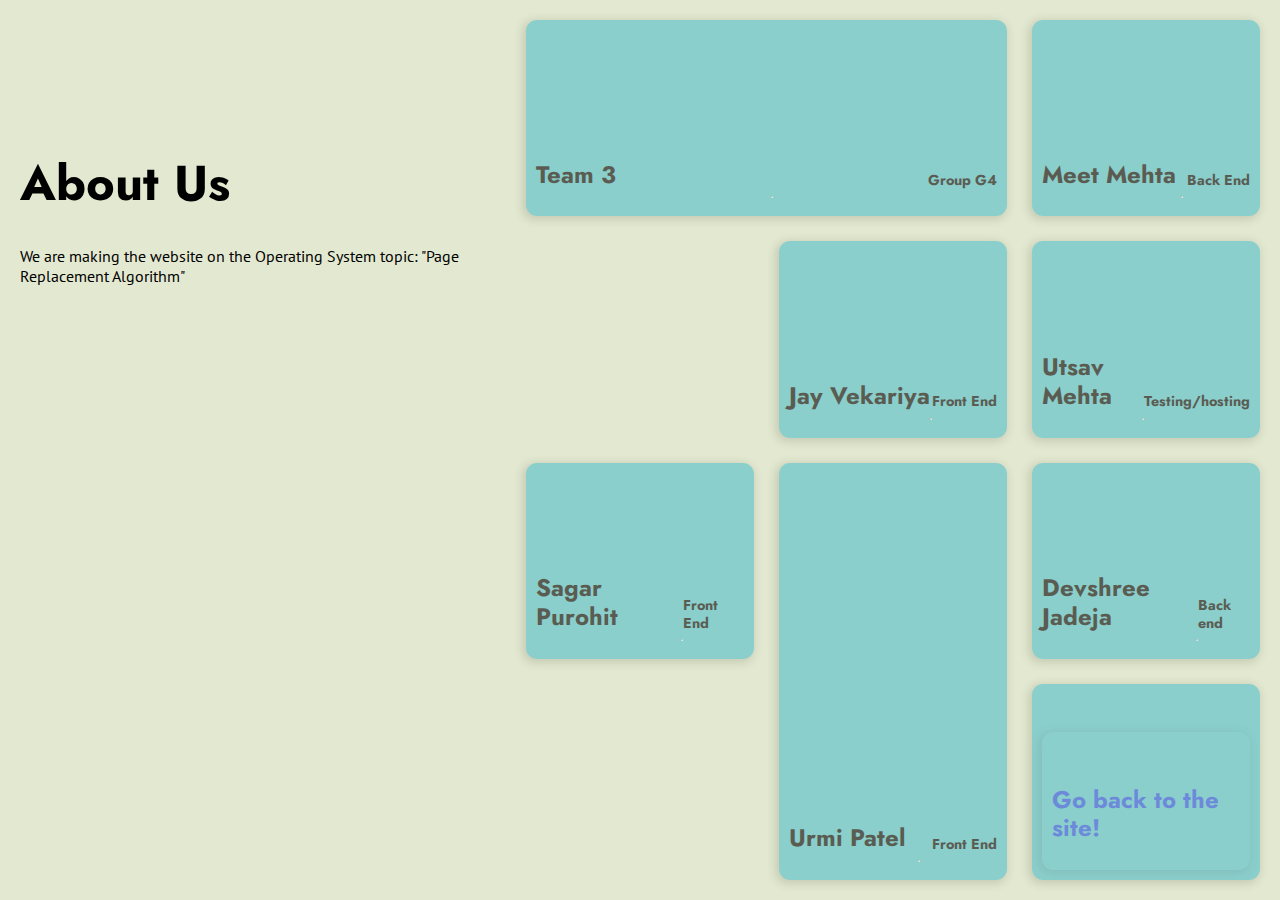
<file: about.html>
<!DOCTYPE html>
<html lang="en">
<head>
  <meta charset="UTF-8">
  <meta http-equiv="X-UA-Compatible" content="IE=edge">
  <meta name="viewport" content="width=device-width, initial-scale=1.0">
  <title>About Us</title>
  <link rel="stylesheet" href="css/about.css">
  <link rel="stylesheet" href="https://fonts.googleapis.com/css2?family=Jost:wght@700&amp;family=PT+Sans&amp;display=swap">

</head>
<body>
  <main class="grid">
    <section class="content item1">
      <h1>About Us</h1>
      <p>We are making the website on the Operating System topic: "Page Replacement Algorithm"</p>
    </section>
    <section class="card item2">
      <h2> Sagar Purohit</h2>
      <hr>
        <h3>Front End</h3>
    </section>
    <!-- <section class="card item3">
      <h2>go back to the site</h2>
    </section> -->

    <section class="card item4">
      <h2>Team 3</h2>
      <hr>
      <h3>Group G4</h3>
    </section>
    <section class="card item5">
        <h2> Jay Vekariya</h2>
      <hr>
        <h3>Front End</h3>
    </section>
    <section class="card item7">
      <h2>Urmi Patel</h2>
      <hr>
        <h3>Front End</h3>

    </section>
    <section class="card item8">
        <h2>Meet Mehta</h2>
      <hr>
        <h3>Back End</h3>
    </section>
    <section class="card item9">
      <h2>Utsav Mehta</h2>
      <hr>
        <h3>Testing/hosting</h3>
    </section>
    <section class="card item10">
      <h2>Devshree Jadeja</h2>
      <hr>
        <h3>Back end</h3>
    </section>

    <section class="card item11">
      <section class="card item3">
        <a href="index.html" style="text-decoration: none;"><h2>Go back to the site!</h2></a>
      </section>
    </section>


  </main>
</body>
</html>
</file>
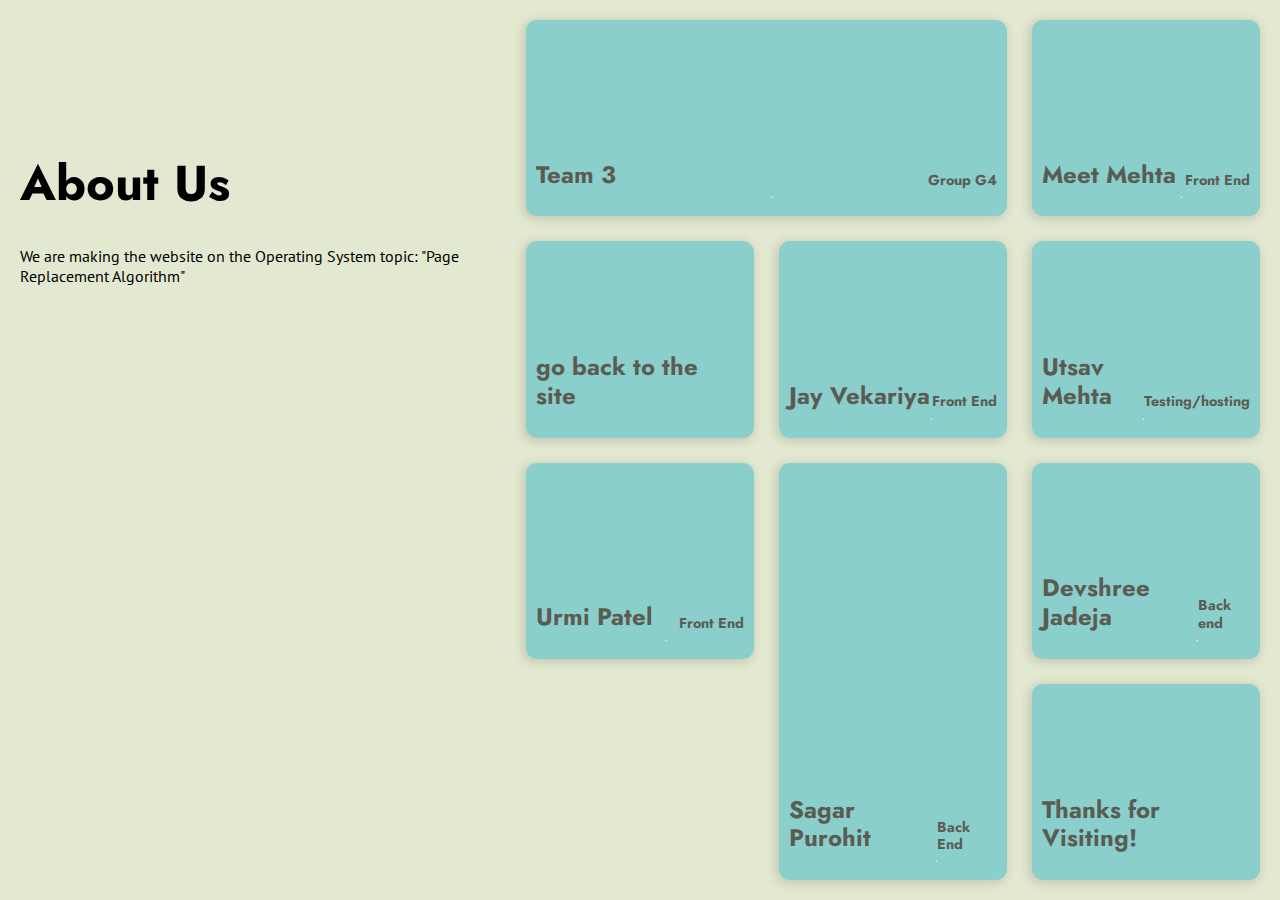
<file: OS Website/about.html>
<!DOCTYPE html>
<html lang="en">
<head>
  <meta charset="UTF-8">
  <meta http-equiv="X-UA-Compatible" content="IE=edge">
  <meta name="viewport" content="width=device-width, initial-scale=1.0">
  <title>About Us</title>
  <link rel="stylesheet" href="/css/about.css">
  <link rel="stylesheet" href="https://fonts.googleapis.com/css2?family=Jost:wght@700&amp;family=PT+Sans&amp;display=swap">
  
</head>
<body>
  <main class="grid">
    <section class="content item1">
      <h1>About Us</h1>
      <p>We are making the website on the Operating System topic: "Page Replacement Algorithm"</p> 
    </section>
    <section class="card item2">
      <h2>Urmi Patel</h2>
      <hr>
        <h3>Front End</h3>
    </section>
    <section class="card item3">
      <h2>go back to the site</h2>
    </section>
    <section class="card item4">
      <h2>Team 3</h2>
      <hr>
      <h3>Group G4</h3>
    </section>
    <section class="card item5">
        <h2> Jay Vekariya</h2>
      <hr>
        <h3>Front End</h3>
    </section>
    <section class="card item7">
      <h2> Sagar Purohit</h2>
      <hr>
        <h3>Back End</h3>
    </section>
    <section class="card item8">
        <h2>Meet Mehta</h2>
      <hr>
        <h3>Front End</h3>
    </section>
    <section class="card item9">
      <h2>Utsav Mehta</h2>
      <hr>
        <h3>Testing/hosting</h3>
    </section>
    <section class="card item10">
      <h2>Devshree Jadeja</h2>
      <hr>
        <h3>Back end</h3>
    </section>
    <section class="card item11">
      <h2>Thanks for Visiting!</h2>
      
      
    </section>
  </main>
</body>
</html>
</file>
<file: css/about.css>
/* --------- Card Animation ---------- */
.card:not(:empty):hover,
.card:not(:empty):focus {
  z-index: 1;
  color: #fff;
  background: #ea124f;
  opacity: 1;
  -webkit-transform: scale(1.15) rotateZ(-15deg);
          transform: scale(1.15) rotateZ(-15deg);
  cursor: pointer;
}

.card:not(:empty):hover:after,
.card:not(:empty):focus:after {
  opacity: 1;
}

.card:not(:empty):hover:before,
.card:not(:empty):focus:before {
  opacity: 0;
}

.card {
  padding: 10px;
  background: #50beca;
  border-radius: .7em;
  opacity: 0.6;
  display: -webkit-box;
  display: -ms-flexbox;
  display: flex;
  -webkit-box-pack: start;
      -ms-flex-pack: start;
          justify-content: flex-start;
  -webkit-box-align: end;
      -ms-flex-align: end;
          align-items: flex-end;
  -webkit-transition: all 0.4s cubic-bezier(0.33, 1, 0.68, 1);
  transition: all 0.4s cubic-bezier(0.33, 1, 0.68, 1);
  -webkit-transition-property: background, color, opacity, -webkit-transform;
  transition-property: background, color, opacity, -webkit-transform;
  transition-property: background, transform, color, opacity;
  transition-property: background, transform, color, opacity, -webkit-transform;
}

.card:not(:empty):before {
  -webkit-box-shadow: -2px 2px 8px 2px rgba(0, 0, 0, 0.2);
          box-shadow: -2px 2px 8px 2px rgba(0, 0, 0, 0.2);
}

.card:empty {
  opacity: 0.3;
}

.card:before, .card:after {
  content: "";
  position: absolute;
  border-radius: .7em;
  z-index: -1;
  top: 0;
  left: 0;
  width: 100%;
  height: 100%;
  -webkit-transition: opacity 0.4s cubic-bezier(0.33, 1, 0.68, 1);
  transition: opacity 0.4s cubic-bezier(0.33, 1, 0.68, 1);
}

.card:after {
  -webkit-box-shadow: -20px 20px 12px 6px rgba(0, 0, 0, 0.2);
          box-shadow: -20px 20px 12px 6px rgba(0, 0, 0, 0.2);
  opacity: 0;
}

/* --------- Grid ---------- */
.grid {
  width: 100%;
  height: 100%;
  padding: 20px;
  display: -ms-grid;
  display: grid;
  overflow: hidden;
  -ms-grid-columns: (1fr)[5];
      grid-template-columns: repeat(5, 1fr);
  -ms-grid-rows: (1fr)[4];
      grid-template-rows: repeat(4, 1fr);
  grid-gap: 25px;
}

.item1 {
  -ms-grid-row: 1;
  -ms-grid-row-span: 2;
  -ms-grid-column: 1;
  -ms-grid-column-span: 2;
  grid-area: 1 / 1 / 3 / 3;
}

.item2 {
  -ms-grid-row: 3;
  -ms-grid-row-span: 1;
  -ms-grid-column: 3;
  -ms-grid-column-span: 1;
  grid-area: 3 / 3 / 4 / 4;
}

.item2.card:hover, .item2.card:focus {
  background: #009DAE;
}

/* .item3 {
  -ms-grid-row: 4;
  -ms-grid-row-span: 1;
  -ms-grid-column: 1;
  -ms-grid-column-span: 3;
  grid-area: 4 / 1 / 5 / 4;
} */

.item4 {
  -ms-grid-row: 1;
  -ms-grid-row-span: 1;
  -ms-grid-column: 3;
  -ms-grid-column-span: 2;
  grid-area: 1 / 3 / 2 / 5;
}

.item5 {
  -ms-grid-row: 2;
  -ms-grid-row-span: 1;
  -ms-grid-column: 4;
  -ms-grid-column-span: 1;
  grid-area: 2 / 4 / 3 / 5;
}

.item5.card:hover, .item5.card:focus {
  background: #009DAE;
}

.item6 {
  -ms-grid-row: 3;
  -ms-grid-row-span: 1;
  -ms-grid-column: 4;
  -ms-grid-column-span: 1;
  grid-area: 3 / 4 / 4 / 5;
}

.item7 {
  -ms-grid-row: 3;
  -ms-grid-row-span: 2;
  -ms-grid-column: 4;
  -ms-grid-column-span: 1;
  grid-area: 3 / 4 / 5 / 5;
}

.item7.card:hover, .item7.card:focus {
  background: #017d99;
}

.item8 {
  -ms-grid-row: 1;
  -ms-grid-row-span: 1;
  -ms-grid-column: 5;
  -ms-grid-column-span: 1;
  grid-area: 1 / 5 / 2 / 6;
}

.item8.card:hover, .item8.card:focus {
  background: #50beca;
}


.item9 {
  -ms-grid-row: 2;
  -ms-grid-row-span: 1;
  -ms-grid-column: 5;
  -ms-grid-column-span: 1;
  grid-area: 2 / 5 / 3 / 6;
}

.item9.card:hover, .item9.card:focus {
  background: #50beca;
}

.item10 {
  -ms-grid-row: 3;
  -ms-grid-row-span: 1;
  -ms-grid-column: 5;
  -ms-grid-column-span: 1;
  grid-area: 3 / 5 / 4 / 6;
}

.item10.card:hover, .item10.card:focus {
  background: #00a8cc;
}

.item11 {
  -ms-grid-row: 4;
  -ms-grid-row-span: 1;
  -ms-grid-column: 5;
  -ms-grid-column-span: 1;
  grid-area: 4 / 5 / 5 / 6;
}

.item11.card:hover, .item11.card:focus {
  background: #009dae;
}

.content {
  display: -webkit-box;
  display: -ms-flexbox;
  display: flex;
  -webkit-box-orient: vertical;
  -webkit-box-direction: normal;
      -ms-flex-direction: column;
          flex-direction: column;
  -webkit-box-pack: center;
      -ms-flex-pack: center;
          justify-content: center;
}

/*--------- Layout -------- */
*,
*:before,
*:after {
  position: relative;
  -webkit-box-sizing: border-box;
          box-sizing: border-box;
}

body,
html {
  height: 100%;
  width: 100%;
  margin: 0;
  padding: 0;
}

body {
  font-family: "PT Sans", sans-serif;
  background: #e3e9d0;
  /* background: #175662; */
  display: -webkit-box;
  display: -ms-flexbox;
  display: flex;
  -webkit-box-pack: center;
      -ms-flex-pack: center;
          justify-content: center;
  -webkit-box-align: center;
      -ms-flex-align: center;
          align-items: center;
}

h1,
h2,
h3,
h4,
h5 {
  margin: 2.75rem 0 1.05rem;
  line-height: 1.2;
  font-family: "Jost", sans-serif;
}

h1 {
  margin-top: 0;
  font-size: 3.052em;
}

h2 {
  font-size: 1.5em;
}

h3 {
  font-size: 0.9em;
}

p {
  line-height: 1.3;
}

/* --------- Responsive ---------- */
@media only screen and (max-width: 600px) {
  .grid {
    -ms-grid-columns: (1fr)[2];
    grid-template-columns: repeat(2, 1fr);
    -ms-grid-rows: (minmax(auto, 300px))[6];
    grid-template-rows: repeat(6, minmax(auto, 300px));
    overflow-y: scroll;
  }
  .item1 {
    -ms-grid-row: 1;
    -ms-grid-row-span: 1;
    -ms-grid-column: 1;
    -ms-grid-column-span: 2;
    grid-area: 1 / 1 / 2 / 3;
  }
  .card {
    grid-area: auto;
    text-align: left;
  }
  .card:empty {
    display: none;
  }
}
/*# sourceMappingURL=about.css.map */
</file>
